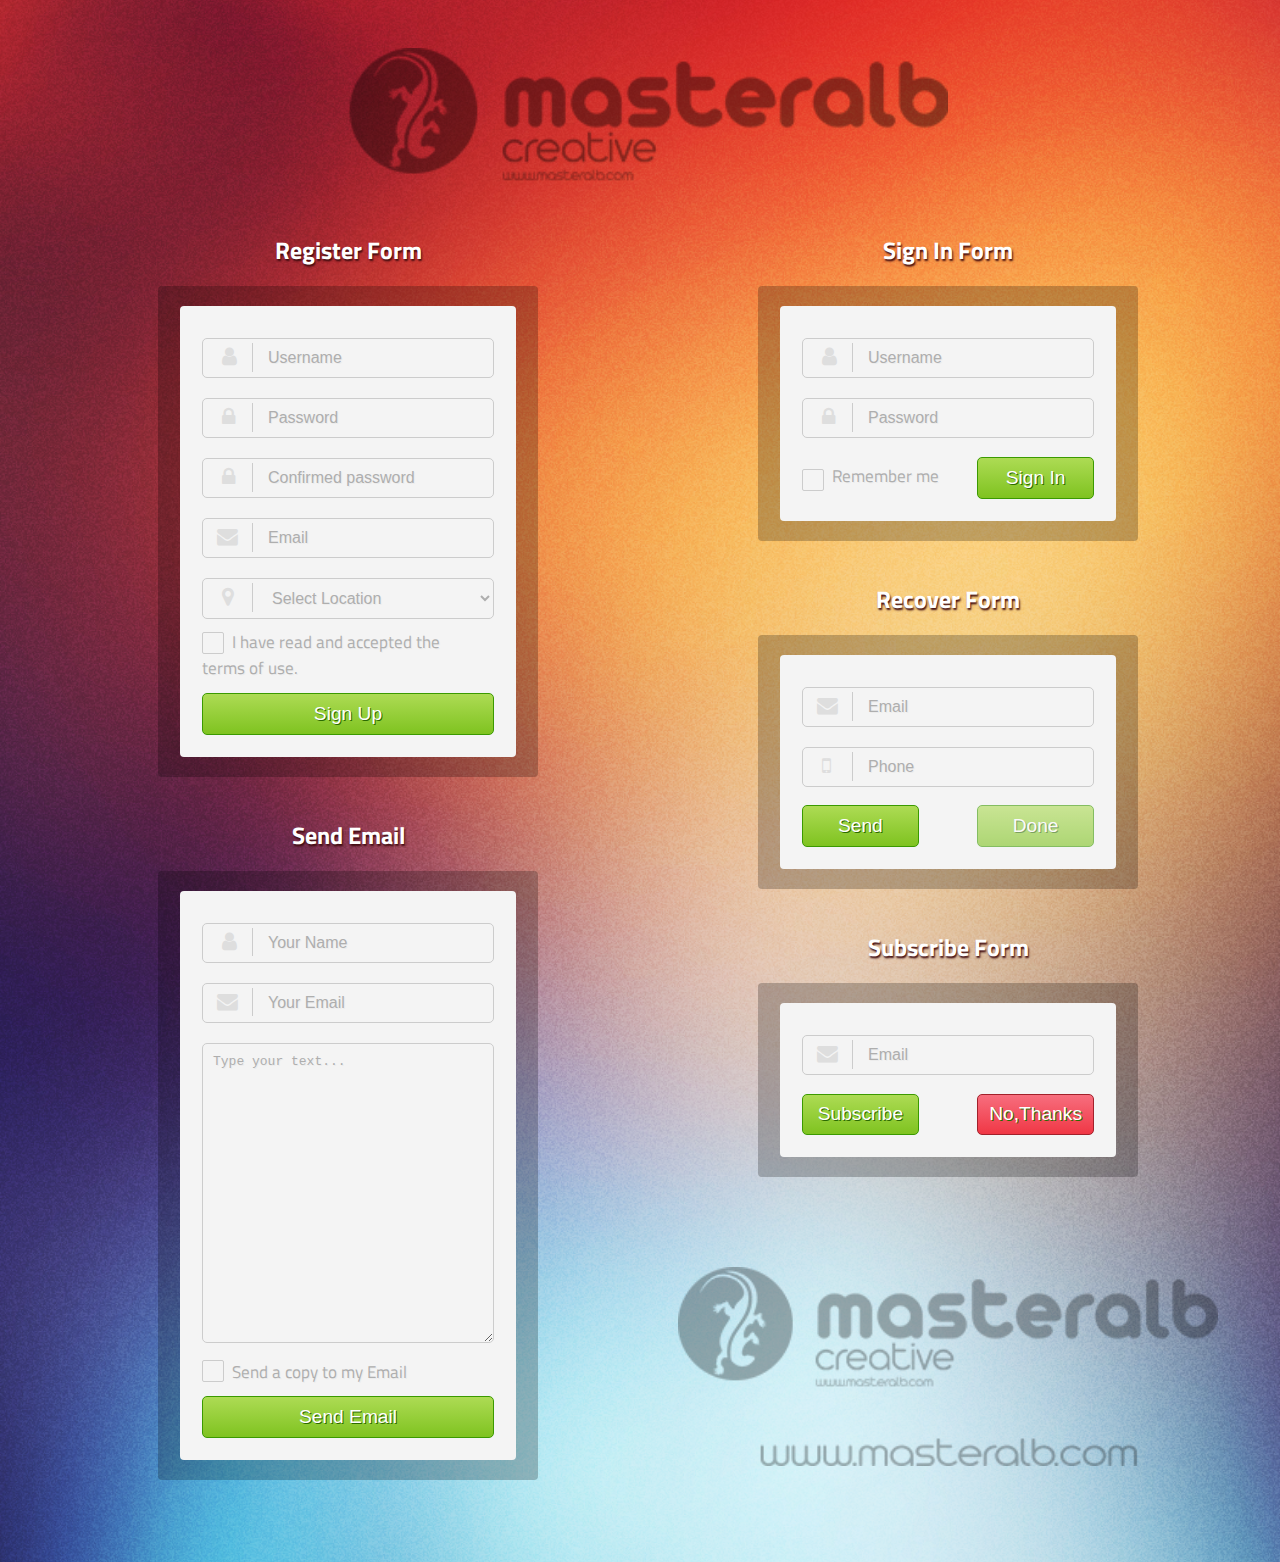
<file: web-dev-challenge/01/index.html>
<!DOCTYPE html>
<html>
<head>
	<meta charset="utf-8">
	<meta name="viewport" content="width=device-width, initial-scale=1.0">
	<title>Weekly Web Dev Challenge 1</title>
	<link rel="stylesheet" href="font-awesome/css/font-awesome.min.css">
    <link href="https://fonts.googleapis.com/css?family=Titillium+Web:400,600" rel="stylesheet">
	<link rel="stylesheet" type="text/css" href="style.css">

</head>
<body>

	<main>

		<header>
			<img src="photos/masteralb.png" alt="logo">	
		</header>

			<div class="column">
				<h2>Register Form</h2>
				    <div class="register">
					<fieldset>
						<form>
							<div class="input-icon">
								<input type="text" name="username" placeholder="Username" required="required">
								<i class="fa fa-user" aria-hidden="true"></i>
							</div>
							<div class="input-icon">
								<input type="password" name="pasword" placeholder="Password" required="required">
								<i class="fa fa-lock" aria-hidden="true"></i>
							</div>
							<div class="input-icon">	
								<input type="password" name="conf_password" placeholder="Confirmed password" required="required">
								<i class="fa fa-lock" aria-hidden="true"></i>
							</div>
							<div class="input-icon envelope">	
								<input type="email" name="email" placeholder="Email" required="required">
								<i class="fa fa-envelope" aria-hidden="true"></i>
							</div>	
							<div class="input-icon">
								<select name="location">
									<option selected="selected" style=" display: none;">Select Location</option>
									<option value="pol">Poland</option>
									<option value="eng">England</option>
								</select>
								<i class="fa fa-map-marker" aria-hidden="true"></i>
							</div>
							<div class="checkbox">	
								<input type="checkbox" name="agreement" value="agreement" required="required" id="check1">   <label for="check1">I have read and accepted the terms of use.</label>
							</div>
							<button type="submit" class="button-1">Sign Up</button>
						</form>
					</fieldset>
				</div>
				<h2>Send Email</h2>
				<div class="send">
					<fieldset>
						<form>
							<div class="input-icon">
								<input type="text" name="username" placeholder="Your Name" required="required">
								<i class="fa fa-user" aria-hidden="true"></i>
							</div>	
							<div class="input-icon envelope">
								<input type="email" name="email" placeholder="Your Email" required="required">
								<i class="fa fa-envelope" aria-hidden="true"></i>
							</div>	
							<textarea>Type your text...</textarea>
							<div class="checkbox">
								<input type="checkbox" name="agreement" value="agreement" required="required" id="check2">   
								<label for="check2">Send a copy to my Email</label>
							</div>	
							<button type="submit" class="button-1">Send Email</button>
						</form>
					</fieldset>
				</div>
			</div>
			<div class="column">
				<h2>Sign In Form</h2>
				    <div class="sign-in">
					<fieldset>
						<form>
							<div class="input-icon">
								<input type="text" name="username" placeholder="Username" required="required">
								<i class="fa fa-user" aria-hidden="true"></i>
							</div>
							<div class="input-icon">	
								<input type="password" name="pasword" placeholder="Password" required="required">
								<i class="fa fa-lock" aria-hidden="true"></i>
							</div>
                            <div class="row-button">
                                <div class="remember checkbox">
                                    <input type="checkbox" name="remember" value="remember" required="required" id="check3">   
                                    <label for="check3">Remember me</label>
                                    <button type="submit" class="button-2 button-5">Sign In</button>
							     </div>
                            </div>    
						</form>
					</fieldset>
				</div>

				<h2>Recover Form</h2>
				    <div class="recover">
					<fieldset>
						<form class="recover_1">
							<div class="input-icon envelope">
								<input type="email" name="email" placeholder="Email" required="required">
								<i class="fa fa-envelope" aria-hidden="true"></i>
							</div>	
							<div class="input-icon">	
								<input type="phone" name="phone" placeholder="Phone" required="required"><i class="fa fa-mobile" aria-hidden="true"></i>
							</div>
                            <div class="row-button">
                                <button type="submit" class="button-2 button-4">Send</button>
							     <button type="submit" class="button-2 button-5" disabled="true">Done</button>
                            </div>   
						</form>
					</fieldset>
				</div>

				<h2>Subscribe Form</h2>
				    <div class="subscribe">
					<fieldset>
						<form>
							<div class="input-icon envelope">
								<input type="email" name="email" placeholder="Email">
								<i class="fa fa-envelope" aria-hidden="true"></i>
							</div>	
                            <div class="row-button">
								<button type="submit" class="button-2 button-4"><span class="wrap-text">Subscribe</span></button>
								<button type="submit" class="button-3 button-5"><span class="wrap-text">No,Thanks</span></button>
                            </div>
						</form>
					</fieldset>
				</div>
				<footer>
					<img src="photos/masteralb_btm.png">	
				</footer>
			</div>
	
	</main>

</body>
</html>
</file>
<file: web-dev-challenge/01/style.css>
* {
    box-sizing: border-box;
}
main{
    max-width: 1300px;
  	margin: 0 auto;
  	padding: 40px;
}
body{
	font-family: "Titillium Web", sans-serif;
	font-size: 1em;
	background-image: url("photos/background.png");
	background-repeat: no-repeat;
	background-size: cover;
	background-position:center;
	width: 100%;
	height: 100%;
}
header{
	text-align: center;
	width:100%;
    margin:0 auto;
}
	header img{
		opacity: 0.4;
		width:50%;
        margin 0 auto;
	}
.column{
/*    display:flex;*/
/*    flex-wrap:wrap; */
    width:50%;
    float:left;
}
    footer{
        width: 100%;
        padding:5%;
    }

.register, .send, .sign-in, .recover, .subscribe{
    width: 100%;
background-color: rgba(0, 0, 0, 0.23);
  padding: 20px;
  width: 380px;
  margin:auto;
  max-width: calc(100% - 40px);
  margin-bottom: 40px;
  border-radius: 4px;
}
    h2{
        color: white;
	    text-shadow: 1px 2px 2px #3e0a0e;
	    text-align: center;
	    font-family: "Titillium Web", sans-serif;
	    font-size: 1.5em;
	    font-weight: bold;
        margin:0px;
        margin-bottom: 3%;   
    }

fieldset{
    padding: 22px;
    background-color: #f4f4f4;
    border-radius: 4px;
    border: none;
}
    input,select,textarea{
        width: 100%;
        padding:10px;
        margin: 10px 0;
        border: 1px solid #ccc;
        border-radius: 5px;
        color:#aeaeae;
        outline: none;  /*deletes blue default border on focus*/
        font-size: 1em;
        text-shadow: 1px 1px #ececec;
        background-color: #f4f4f4;
    }
    .fa-envelope, .fa-lock, .fa-user, .fa-map-marker, .fa-mobile{
	   width: 15px;
    }
    .fa-envelope{
        width:6px;
    }
    .input-icon input[type=text]{
	   text-indent: 55px;
    }
    .input-icon input[type=password]{
        text-indent: 55px;
    }
    .input-icon input[type=email]{
        text-indent: 55px;
    }
    .input-icon input[type=phone]{
        text-indent: 55px;
    }
    select{
	   text-indent: 55px;
    }
    .input-icon{
        position:relative;
    }
    .input-icon i{
        position: absolute;
        left:0;
        top:10px;
        padding:4px 30px 4px 20px ;
        color:#dedede;
        font-size: 1.3em;
        border-right: 1px solid #ccc;
        margin-top: 5px;
    }
    .input-icon .fa-envelope{
        padding-left: 15px;
        padding-right: 35px;
    }
    textarea{
	height: 300px;
    }
    ::placeholder{
        color:#aeaeae;
    }
    input:focus{
        border-color: #9e1010;
        box-shadow: 0 0 8px #9e1010;
    }
    input[type=checkbox]:focus{
        border-color: none;
        box-shadow:none;
    }
    textarea:focus{
        border-color: #9e1010;
        box-shadow: 0 0 8px #9e1010;
    }
    select:focus{
        border-color: #9e1010;
        box-shadow: 0 0 8px #9e1010;
    }
    label{
        font-size: 17px;
        color: #afafaf;
        text-shadow: 1px 1px #ececec;
        padding-left:30px   
    }
    input[type=checkbox]{
        display:none;
    }
    input[type=checkbox]+label{
        color:#aeaeae;
    }
    .remember input[type=checkbox]+label{
        margin-top: 5%;
        display:inline-block;
    }
    .checkbox{
        position: relative;
        width: 90%;
    }
    .remember{
        width: 100%;
    }
    .checkbox label:before{
        content: "";
        display: inline-block;
        width: 20px;
        height: 20px;
        border-radius: 2px;
        position: absolute;
        left: 0;
        top: 5%;
        bottom: 1px;
        border: 1px solid #ccc;
        background:#f4f4f4;
    }
    .remember label:before{
        top:40%
    }
    input[type=checkbox]:checked + label:before {
        content: "";
        display:inline-block;
        position: absolute;
        width: 10px;
        height: 10px;
        border-radius: 2px;
        border:1px solid #7fc320;
        background:#7fc320;
        background: -webkit-gradient(linear, left top, left bottom, from(#addb54), to(#7fc320));
        background: -webkit-linear-gradient(top, #addb54, #7fc320)
        background: -moz-linear-gradient(top, #addb54, #7fc320);
        background: -ms-linear-gradient(top, #addb54, #7fc320);
        background: -o-linear-gradient(top, #addb54, #7fc320);
        padding:5px;
    }
    button{
        font-size: 1.2em;
        width: 100%;
        color:white;
        text-shadow: 1px 1px #2b6a01;
        padding:3%;
        border: 1px solid #3b9a00;
        background: #7fc320;
        background: -webkit-gradient(linear, left top, left bottom, from(#addb54), to(#7fc320));
        background: -webkit-linear-gradient(top, #addb54, #7fc320)
        background: -moz-linear-gradient(top, #addb54, #7fc320);
        background: -ms-linear-gradient(top, #addb54, #7fc320);
        background: -o-linear-gradient(top, #addb54, #7fc320);
        border-radius: 5px;
        cursor: pointer;
        margin-top: 4%;
        outline: none;
    }
    button:hover{
        background: #3b9a00;
    }
    button[disabled]:hover{
        border: 1px solid #3b9a00;
        background: #7fc320;
        background: -webkit-gradient(linear, left top, left bottom, from(#addb54), to(#7fc320));
        background: -webkit-linear-gradient(top, #addb54, #7fc320)
        background: -moz-linear-gradient(top, #addb54, #7fc320);
        background: -ms-linear-gradient(top, #addb54, #7fc320);
        background: -o-linear-gradient(top, #addb54, #7fc320);
    }
    button:focus{
        border-color: #3b9a00;
        box-shadow: 0 0 8px #3b9a00;
    }
    .button-2{
        width: 40%;
    }
    .button-3{
        width: 40%;
        border-color:#a2202a;
        background: #f03745;
        background: -webkit-gradient(linear, left top, left bottom, from(#f76e7e), to(#f03745));
        background: -webkit-linear-gradient(top, #f76e7e, #f03745)
        background: -moz-linear-gradient(top, #f76e7e, #f03745);
        background: -ms-linear-gradient(top, #f76e7e, #f03745);
        background: -o-linear-gradient(top, #f76e7e, #f03745);
    }
    .button-3:hover{
        background: #a1222c;
    }
    .button-4{
        float: left;
        margin-top: 3%;
    }
    .button-5{
        float: right;
        margin-top: 3%;
    }
    button[disabled]:disabled {
        opacity: 0.6;
        cursor: not-allowed;
    }
    .button-3:focus{
        border-color: #a1222c;
        box-shadow: 0 0 8px #a1222c;
    }
    .row-button{
        display: flex;
        justify-content: space-between;
        align-items: center;
    }
    .row-button .button-2, .row-button .button-5,.row-button .button-4{
        width: 40%;
        height: 100%;
    }
    footer{
        text-align: center;
        margin: 10% auto;
        width:100%;
    }
    footer img{
        opacity:0.3;
        width:100%;
    }


/*MEDIA QUERIES*/

@media screen and (max-width: 1024px){
        button{
        font-size: 1em;
    }
} 
@media screen and (max-width: 825px) {
    .column{
        width:100%;
        padding:0 2%;
    }
    .column > div,header img{
        width: 100%;
    }
    button{
        font-size: 1.1em;
    }

}
@media screen and (max-width: 600px) {
    main{
        padding:10px;
    }
    .column{
        padding:0;
    }
    button{
        font-size: 0.9em;
    }

    .input-icon i{
        font-size: 1.3em;
    }

}
@media screen and (max-width: 480px){
    .remember {
        display:block;
    }
    .remember button{
        width:100%;     
    }
    .remember label:before{
        top: 30%;
    }
}
@media screen and (max-width: 400px){
    .button{
        font-size: 1em;
        padding: 8px;
        width: 50%;
    }
    input, select, textarea, label{
        font-size: 1em;
    }
    .input-icon i{
        font-size: 1.2em;
    }
    .input-icon .fa-envelope{
        font-size: 1.1em;
    }
}
</file>
